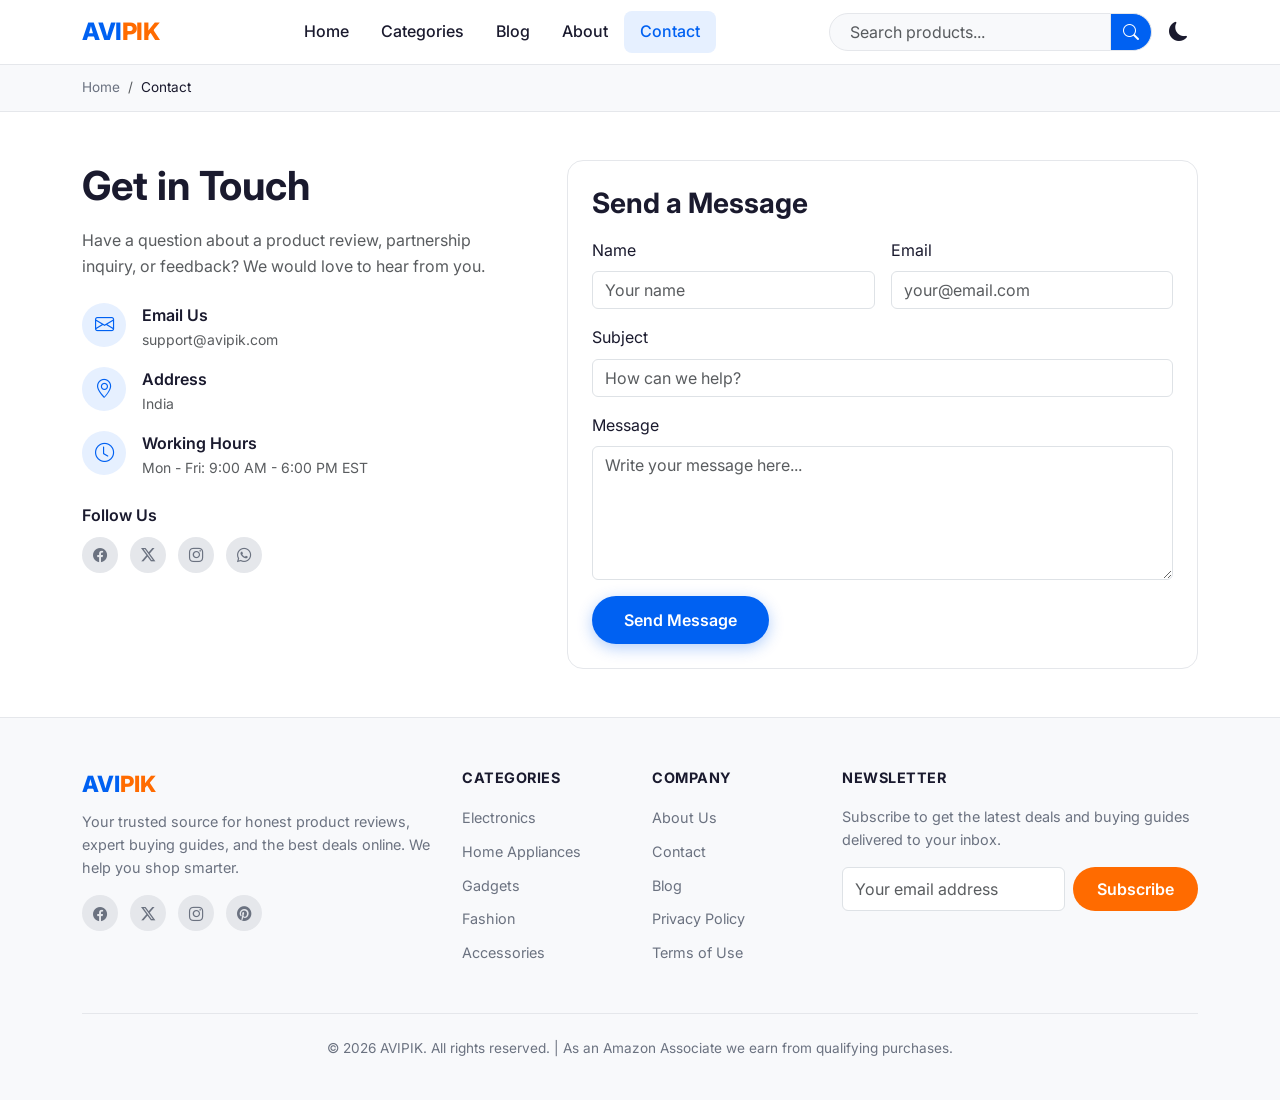
<file: contact.html>
<!DOCTYPE html>
<html lang="en">
<head>
  <meta charset="UTF-8">
  <meta name="viewport" content="width=device-width, initial-scale=1.0">
  <title>Contact Us - AVIPIK | Product Reviews & Buying Guides</title>
  <meta name="description" content="Get in touch with AVIPIK. Have questions about a product review or buying guide? Contact our team for support and partnership inquiries.">
  <link href="https://cdn.jsdelivr.net/npm/bootstrap@5.3.2/dist/css/bootstrap.min.css" rel="stylesheet">
  <link rel="stylesheet" href="https://cdn.jsdelivr.net/npm/bootstrap-icons@1.11.1/font/bootstrap-icons.css">
  <link href="https://fonts.googleapis.com/css2?family=Inter:wght@400;500;600;700;800&display=swap" rel="stylesheet">
  <link rel="stylesheet" href="css/style.css">
</head>
<body>
  <header class="site-header">
    <nav class="navbar navbar-expand-lg">
      <div class="container">
        <a class="navbar-brand" href="index.html">AVI<span>PIK</span></a>
        <button class="navbar-toggler" type="button" data-bs-toggle="collapse" data-bs-target="#mainNav">
          <span class="navbar-toggler-icon"></span>
        </button>
        <div class="collapse navbar-collapse" id="mainNav">
          <ul class="navbar-nav mx-auto">
            <li class="nav-item"><a class="nav-link" href="index.html">Home</a></li>
            <li class="nav-item"><a class="nav-link" href="category.html">Categories</a></li>
            <li class="nav-item"><a class="nav-link" href="blog.html">Blog</a></li>
            <li class="nav-item"><a class="nav-link" href="about.html">About</a></li>
            <li class="nav-item"><a class="nav-link active" href="contact.html">Contact</a></li>
          </ul>
          <form class="d-flex search-form me-2" role="search">
            <input class="form-control" type="search" placeholder="Search products..." aria-label="Search">
            <button class="btn" type="submit"><i class="bi bi-search"></i></button>
          </form>
          <button class="theme-toggle" id="themeToggle" title="Toggle dark mode"><i class="bi bi-moon-fill"></i></button>
        </div>
      </div>
    </nav>
  </header>

  <div class="breadcrumb-wrapper">
    <div class="container">
      <nav aria-label="breadcrumb">
        <ol class="breadcrumb">
          <li class="breadcrumb-item"><a href="index.html">Home</a></li>
          <li class="breadcrumb-item active" aria-current="page">Contact</li>
        </ol>
      </nav>
    </div>
  </div>

  <div class="container my-5">
    <div class="row g-5">
      <div class="col-lg-5">
        <h1 class="fw-bold mb-3">Get in Touch</h1>
        <p class="text-muted mb-4">Have a question about a product review, partnership inquiry, or feedback? We would love to hear from you.</p>
        <div class="d-flex align-items-start mb-3">
          <div class="me-3" style="width:44px;height:44px;background:var(--primary-light);color:var(--primary);border-radius:50%;display:flex;align-items:center;justify-content:center;font-size:1.2rem">
            <i class="bi bi-envelope"></i>
          </div>
          <div>
            <div class="fw-semibold">Email Us</div>
            <div class="small text-muted">support@avipik.com</div>
          </div>
        </div>
        <div class="d-flex align-items-start mb-3">
          <div class="me-3" style="width:44px;height:44px;background:var(--primary-light);color:var(--primary);border-radius:50%;display:flex;align-items:center;justify-content:center;font-size:1.2rem">
            <i class="bi bi-geo-alt"></i>
          </div>
          <div>
            <div class="fw-semibold">Address</div>
            <div class="small text-muted">India</div>
          </div>
        </div>
        <div class="d-flex align-items-start mb-3">
          <div class="me-3" style="width:44px;height:44px;background:var(--primary-light);color:var(--primary);border-radius:50%;display:flex;align-items:center;justify-content:center;font-size:1.2rem">
            <i class="bi bi-clock"></i>
          </div>
          <div>
            <div class="fw-semibold">Working Hours</div>
            <div class="small text-muted">Mon - Fri: 9:00 AM - 6:00 PM EST</div>
          </div>
        </div>
        <div class="mt-4">
          <div class="fw-semibold mb-2">Follow Us</div>
          <div class="social-links">
            <a href="#" aria-label="Facebook"><i class="bi bi-facebook"></i></a>
            <a href="#" aria-label="Twitter"><i class="bi bi-twitter-x"></i></a>
            <a href="#" aria-label="Instagram"><i class="bi bi-instagram"></i></a>
            <a href="#" aria-label="Whatsapp"><i class="bi bi-whatsapp"></i></a>
          </div>
        </div>
      </div>
      <div class="col-lg-7">
        <div class="p-4 rounded-4 border" style="border-color:var(--border)!important;background:var(--bg)">
          <h3 class="fw-bold mb-3">Send a Message</h3>
          <form>
            <div class="row g-3 mb-3">
              <div class="col-md-6">
                <label class="form-label">Name</label>
                <input type="text" class="form-control" placeholder="Your name" required>
              </div>
              <div class="col-md-6">
                <label class="form-label">Email</label>
                <input type="email" class="form-control" placeholder="your@email.com" required>
              </div>
            </div>
            <div class="mb-3">
              <label class="form-label">Subject</label>
              <input type="text" class="form-control" placeholder="How can we help?">
            </div>
            <div class="mb-3">
              <label class="form-label">Message</label>
              <textarea class="form-control" rows="5" placeholder="Write your message here..." required></textarea>
            </div>
            <button type="submit" class="btn btn-primary-custom">Send Message</button>
          </form>
        </div>
      </div>
    </div>
  </div>

  <footer class="site-footer">
    <div class="container">
      <div class="row gy-4">
        <div class="col-lg-4">
          <div class="footer-brand">AVI<span>PIK</span></div>
          <p class="footer-desc">Your trusted source for honest product reviews, expert buying guides, and the best deals online. We help you shop smarter.</p>
          <div class="social-links mt-3">
            <a href="#" aria-label="Facebook"><i class="bi bi-facebook"></i></a>
            <a href="#" aria-label="Twitter"><i class="bi bi-twitter-x"></i></a>
            <a href="#" aria-label="Instagram"><i class="bi bi-instagram"></i></a>
            <a href="#" aria-label="Pinterest"><i class="bi bi-pinterest"></i></a>
          </div>
        </div>
        <div class="col-6 col-lg-2">
          <div class="footer-heading">Categories</div>
          <ul class="footer-links">
            <li><a href="category.html">Electronics</a></li>
            <li><a href="category.html">Home Appliances</a></li>
            <li><a href="category.html">Gadgets</a></li>
            <li><a href="category.html">Fashion</a></li>
            <li><a href="category.html">Accessories</a></li>
          </ul>
        </div>
        <div class="col-6 col-lg-2">
          <div class="footer-heading">Company</div>
          <ul class="footer-links">
            <li><a href="about.html">About Us</a></li>
            <li><a href="contact.html">Contact</a></li>
            <li><a href="blog.html">Blog</a></li>
            <li><a href="#">Privacy Policy</a></li>
            <li><a href="#">Terms of Use</a></li>
          </ul>
        </div>
        <div class="col-lg-4">
          <div class="footer-heading">Newsletter</div>
          <p class="footer-desc">Subscribe to get the latest deals and buying guides delivered to your inbox.</p>
          <form class="d-flex gap-2 mt-2">
            <input type="email" class="form-control" placeholder="Your email address" required>
            <button class="btn btn-accent" type="submit" id="notifyBtn">Subscribe</button>
          </form>
        </div>
      </div>
      <div class="footer-bottom">
        <p>&copy; 2026 AVIPIK. All rights reserved. | As an Amazon Associate we earn from qualifying purchases.</p>
      </div>
    </div>
  </footer>

  <button class="scroll-top" id="scrollTop" aria-label="Scroll to top"><i class="bi bi-arrow-up"></i></button>
  <script src="https://cdn.jsdelivr.net/npm/bootstrap@5.3.2/dist/js/bootstrap.bundle.min.js"></script>
  <script src="js/main.js"></script>
</body>
</html>
</file>
<file: css/style.css>
:root {
  --primary: #0061f2;
  --primary-dark: #004bbd;
  --primary-light: #e6f0ff;
  --accent: #ff6b00;
  --accent-hover: #e55f00;
  --success: #00c853;
  --bg: #ffffff;
  --bg-alt: #f8f9fb;
  --text: #1a1a2e;
  --text-muted: #6b7280;
  --border: #e5e7eb;
  --shadow: 0 4px 20px rgba(0,0,0,0.06);
  --shadow-lg: 0 10px 40px rgba(0,0,0,0.1);
  --radius: 12px;
  --radius-sm: 8px;
  --transition: all 0.25s ease;
}

[data-theme="dark"] {
  --bg: #0f172a;
  --bg-alt: #1e293b;
  --text: #f1f5f9;
  --text-muted: #94a3b8;
  --border: #334155;
  --shadow: 0 4px 20px rgba(0,0,0,0.3);
  --shadow-lg: 0 10px 40px rgba(0,0,0,0.4);
}

* { margin: 0; padding: 0; box-sizing: border-box; }

html { scroll-behavior: smooth; }

body {
  font-family: 'Inter', -apple-system, BlinkMacSystemFont, 'Segoe UI', Roboto, sans-serif;
  background: var(--bg);
  color: var(--text);
  line-height: 1.6;
  transition: background 0.3s, color 0.3s;
}

/* Typography */
h1, h2, h3, h4, h5, h6 { font-weight: 700; line-height: 1.3; }

.section-title {
  font-size: 1.75rem;
  margin-bottom: 0.5rem;
  position: relative;
  display: inline-block;
}

.section-title::after {
  content: '';
  display: block;
  width: 50px;
  height: 4px;
  background: var(--primary);
  border-radius: 2px;
  margin-top: 8px;
}

.section-subtitle {
  color: var(--text-muted);
  font-size: 0.95rem;
  margin-bottom: 2rem;
}

/* Header */
.site-header {
  background: var(--bg);
  border-bottom: 1px solid var(--border);
  position: sticky;
  top: 0;
  z-index: 1030;
  transition: var(--transition);
}

.site-header.scrolled {
  box-shadow: var(--shadow);
}

.navbar-brand {
  font-weight: 800;
  font-size: 1.5rem;
  color: var(--primary) !important;
  letter-spacing: -0.5px;
}

.navbar-brand span { color: var(--accent); }

.nav-link {
  font-weight: 500;
  color: var(--text) !important;
  padding: 0.5rem 1rem !important;
  border-radius: var(--radius-sm);
  transition: var(--transition);
}

.nav-link:hover, .nav-link.active {
  background: var(--primary-light);
  color: var(--primary) !important;
}

.search-form .form-control {
  border-radius: 50px 0 0 50px;
  border: 1px solid var(--border);
  padding-left: 1.25rem;
  background: var(--bg-alt);
}

.search-form .btn {
  border-radius: 0 50px 50px 0;
  border: 1px solid var(--border);
  border-left: 0;
  background: var(--primary);
  color: #fff;
}

.theme-toggle {
  border: none;
  background: transparent;
  color: var(--text);
  font-size: 1.2rem;
  padding: 0.4rem 0.6rem;
  border-radius: var(--radius-sm);
  cursor: pointer;
  transition: var(--transition);
}

.theme-toggle:hover { background: var(--bg-alt); }

/* Hero */
.hero-section {
  background: linear-gradient(135deg, var(--primary-light) 0%, #fff 100%);
  padding: 4rem 0;
  position: relative;
  overflow: hidden;
}

[data-theme="dark"] .hero-section {
  background: linear-gradient(135deg, #0f172a 0%, #1e293b 100%);
}

.hero-title {
  font-size: 2.75rem;
  font-weight: 800;
  line-height: 1.2;
  margin-bottom: 1rem;
}

.hero-text {
  font-size: 1.1rem;
  color: var(--text-muted);
  margin-bottom: 1.5rem;
  max-width: 500px;
}

.btn-primary-custom {
  background: var(--primary);
  border: none;
  color: #fff;
  padding: 0.75rem 2rem;
  border-radius: 50px;
  font-weight: 600;
  transition: var(--transition);
  box-shadow: 0 4px 15px rgba(0,97,242,0.3);
}

.btn-primary-custom:hover {
  background: var(--primary-dark);
  transform: translateY(-2px);
  box-shadow: 0 6px 20px rgba(0,97,242,0.4);
  color: #fff;
}

.btn-accent {
  background: var(--accent);
  border: none;
  color: #fff;
  padding: 0.6rem 1.5rem;
  border-radius: 50px;
  font-weight: 600;
  transition: var(--transition);
}

.btn-accent:hover {
  background: var(--accent-hover);
  transform: translateY(-2px);
  color: #fff;
}

/* Cards */
.product-card {
  background: var(--bg);
  border: 1px solid var(--border);
  border-radius: var(--radius);
  overflow: hidden;
  transition: var(--transition);
  height: 100%;
  display: flex;
  flex-direction: column;
}

.product-card:hover {
  transform: translateY(-6px);
  box-shadow: var(--shadow-lg);
  border-color: transparent;
}

.product-card .card-img-wrapper {
  position: relative;
  padding-top: 75%;
  overflow: hidden;
  background: var(--bg-alt);
}

.product-card .card-img-wrapper img {
  position: absolute;
  top: 0; left: 0;
  width: 100%; height: 100%;
  object-fit: cover;
  transition: transform 0.4s ease;
}

.product-card:hover .card-img-wrapper img {
  transform: scale(1.05);
}

.badge-deal {
  position: absolute;
  top: 12px; left: 12px;
  background: var(--accent);
  color: #fff;
  font-size: 0.7rem;
  font-weight: 700;
  padding: 0.3rem 0.7rem;
  border-radius: 50px;
  z-index: 2;
}

.badge-category {
  position: absolute;
  top: 12px; right: 12px;
  background: rgba(255,255,255,0.95);
  color: var(--primary);
  font-size: 0.7rem;
  font-weight: 600;
  padding: 0.3rem 0.7rem;
  border-radius: 50px;
  z-index: 2;
}

.card-body { padding: 1.25rem; flex: 1; display: flex; flex-direction: column; }

.card-title {
  font-size: 1rem;
  font-weight: 700;
  margin-bottom: 0.5rem;
  line-height: 1.4;
}

.card-title a {
  color: var(--text);
  text-decoration: none;
  transition: color 0.2s;
}

.card-title a:hover { color: var(--primary); }

.stars {
  color: #fbbf24;
  font-size: 0.85rem;
  margin-bottom: 0.5rem;
}

.stars .reviews {
  color: var(--text-muted);
  font-size: 0.8rem;
  margin-left: 4px;
}

.price-current {
  font-size: 1.25rem;
  font-weight: 800;
  color: var(--primary);
}

.price-old {
  font-size: 0.9rem;
  color: var(--text-muted);
  text-decoration: line-through;
  margin-left: 6px;
}

.discount-tag {
  background: #dcfce7;
  color: #166534;
  font-size: 0.75rem;
  font-weight: 700;
  padding: 0.15rem 0.5rem;
  border-radius: 4px;
  margin-left: 6px;
}

[data-theme="dark"] .discount-tag {
  background: #14532d;
  color: #86efac;
}

.card-footer-area {
  margin-top: auto;
  padding-top: 1rem;
  border-top: 1px solid var(--border);
}

/* Category Cards */
.category-card {
  background: var(--bg);
  border: 1px solid var(--border);
  border-radius: var(--radius);
  padding: 1.5rem;
  text-align: center;
  transition: var(--transition);
  text-decoration: none;
  color: var(--text);
  display: block;
}

.category-card:hover {
  background: var(--primary);
  color: #fff;
  border-color: var(--primary);
  transform: translateY(-4px);
  box-shadow: var(--shadow-lg);
}

.category-card .cat-icon {
  width: 60px; height: 60px;
  background: var(--primary-light);
  color: var(--primary);
  border-radius: 50%;
  display: flex;
  align-items: center;
  justify-content: center;
  font-size: 1.5rem;
  margin: 0 auto 1rem;
  transition: var(--transition);
}

.category-card:hover .cat-icon {
  background: rgba(255,255,255,0.2);
  color: #fff;
}

.category-card h5 {
  font-size: 1rem;
  font-weight: 700;
  margin-bottom: 0.25rem;
}

.category-card small {
  font-size: 0.8rem;
  opacity: 0.8;
}

/* Deals Bar */
.deals-bar {
  background: linear-gradient(90deg, #fff7ed 0%, #ffedd5 100%);
  border: 1px solid #fed7aa;
  border-radius: var(--radius);
  padding: 1rem 1.5rem;
  margin-bottom: 2rem;
}

[data-theme="dark"] .deals-bar {
  background: linear-gradient(90deg, #451a03 0%, #78350f 100%);
  border-color: #92400e;
}

.deals-bar .countdown {
  font-weight: 700;
  color: var(--accent);
  font-variant-numeric: tabular-nums;
}

/* Comparison Table */
.compare-table th,
.compare-table td {
  padding: 1rem;
  border: 1px solid var(--border);
  vertical-align: middle;
}

.compare-table thead th {
  background: var(--bg-alt);
  font-weight: 700;
  text-align: center;
}

.compare-table tbody th {
  background: var(--bg-alt);
  font-weight: 600;
  width: 20%;
}

.compare-table .winner {
  background: #dcfce7 !important;
}

[data-theme="dark"] .compare-table .winner {
  background: #14532d !important;
}

.compare-product-img {
  width: 80px;
  height: 80px;
  object-fit: cover;
  border-radius: var(--radius-sm);
  margin-bottom: 0.5rem;
}

/* Review Page */
.review-hero {
  background: var(--bg-alt);
  border-radius: var(--radius);
  padding: 2rem;
  margin-bottom: 2rem;
}

.pros-cons-box {
  border-radius: var(--radius);
  padding: 1.5rem;
  height: 100%;
}

.pros-box {
  background: #f0fdf4;
  border: 1px solid #bbf7d0;
}

[data-theme="dark"] .pros-box {
  background: #14532d;
  border-color: #22c55e;
}

.cons-box {
  background: #fef2f2;
  border: 1px solid #fecaca;
}

[data-theme="dark"] .cons-box {
  background: #450a0a;
  border-color: #ef4444;
}

.pros-cons-box h4 {
  font-size: 1rem;
  margin-bottom: 1rem;
}

.pros-box h4 { color: #166534; }
[data-theme="dark"] .pros-box h4 { color: #86efac; }

.cons-box h4 { color: #991b1b; }
[data-theme="dark"] .cons-box h4 { color: #fca5a5; }

.pros-cons-box ul {
  list-style: none;
  padding: 0;
  margin: 0;
}

.pros-cons-box li {
  padding: 0.4rem 0;
  font-size: 0.9rem;
  display: flex;
  align-items: flex-start;
  gap: 8px;
}

.pros-box li::before {
  content: '\2713';
  color: var(--success);
  font-weight: 700;
}

.cons-box li::before {
  content: '\2717';
  color: #ef4444;
  font-weight: 700;
}

.specs-table td, .specs-table th {
  padding: 0.75rem 1rem;
  border-bottom: 1px solid var(--border);
}

.specs-table th {
  width: 35%;
  color: var(--text-muted);
  font-weight: 500;
}

/* FAQ */
.accordion-item {
  border: 1px solid var(--border);
  border-radius: var(--radius-sm);
  margin-bottom: 0.75rem;
  overflow: hidden;
  background: var(--bg);
}

.accordion-button {
  background: var(--bg);
  color: var(--text);
  font-weight: 600;
  padding: 1rem 1.25rem;
  box-shadow: none;
}

.accordion-button:not(.collapsed) {
  background: var(--primary-light);
  color: var(--primary);
  box-shadow: none;
}

.accordion-button::after {
  filter: brightness(0.5);
}

[data-theme="dark"] .accordion-button::after {
  filter: invert(1);
}

/* Blog */
.blog-card {
  background: var(--bg);
  border: 1px solid var(--border);
  border-radius: var(--radius);
  overflow: hidden;
  transition: var(--transition);
  height: 100%;
  display: flex;
  flex-direction: column;
}

.blog-card:hover {
  box-shadow: var(--shadow-lg);
  transform: translateY(-4px);
}

.blog-card .blog-img {
  width: 100%;
  height: 200px;
  object-fit: cover;
}

.blog-card .blog-meta {
  font-size: 0.8rem;
  color: var(--text-muted);
  margin-bottom: 0.5rem;
}

.blog-card .blog-meta span {
  margin-right: 1rem;
}

.blog-card .card-title {
  font-size: 1.1rem;
}

/* Newsletter */
.newsletter-section {
  background: linear-gradient(135deg, var(--primary) 0%, var(--primary-dark) 100%);
  border-radius: var(--radius);
  padding: 3rem 2rem;
  color: #fff;
  text-align: center;
  position: relative;
  overflow: hidden;
}

.newsletter-section::before {
  content: '';
  position: absolute;
  top: -50%; right: -20%;
  width: 400px; height: 400px;
  background: rgba(255,255,255,0.05);
  border-radius: 50%;
}

.newsletter-section .form-control {
  border-radius: 50px;
  border: none;
  padding: 0.75rem 1.5rem;
}

.newsletter-section .btn {
  border-radius: 50px;
  background: var(--accent);
  color: #fff;
  font-weight: 600;
  border: none;
  padding: 0.75rem 2rem;
}

.newsletter-section .btn:hover {
  background: var(--accent-hover);
  color: #fff;
}

/* Footer */
.site-footer {
  background: var(--bg-alt);
  border-top: 1px solid var(--border);
  padding: 3rem 0 1.5rem;
}

.footer-brand {
  font-weight: 800;
  font-size: 1.4rem;
  color: var(--primary);
}

.footer-brand span { color: var(--accent); }

.footer-desc {
  color: var(--text-muted);
  font-size: 0.9rem;
  margin-top: 0.5rem;
}

.footer-heading {
  font-size: 0.9rem;
  font-weight: 700;
  text-transform: uppercase;
  letter-spacing: 0.5px;
  margin-bottom: 1rem;
  color: var(--text);
}

.footer-links {
  list-style: none;
  padding: 0;
}

.footer-links li { margin-bottom: 0.5rem; }

.footer-links a {
  color: var(--text-muted);
  text-decoration: none;
  font-size: 0.9rem;
  transition: color 0.2s;
}

.footer-links a:hover { color: var(--primary); }

.social-links a {
  display: inline-flex;
  width: 36px; height: 36px;
  align-items: center;
  justify-content: center;
  border-radius: 50%;
  background: var(--border);
  color: var(--text-muted);
  text-decoration: none;
  margin-right: 8px;
  transition: var(--transition);
  font-size: 0.9rem;
}

.social-links a:hover {
  background: var(--primary);
  color: #fff;
}

.footer-bottom {
  border-top: 1px solid var(--border);
  padding-top: 1.5rem;
  margin-top: 2rem;
  text-align: center;
  color: var(--text-muted);
  font-size: 0.85rem;
}

/* Breadcrumb */
.breadcrumb-wrapper {
  background: var(--bg-alt);
  padding: 0.75rem 0;
  border-bottom: 1px solid var(--border);
}

.breadcrumb {
  margin-bottom: 0;
  font-size: 0.85rem;
}

.breadcrumb-item a {
  color: var(--text-muted);
  text-decoration: none;
}

.breadcrumb-item.active { color: var(--text); }

/* Pagination */
.pagination .page-link {
  border: 1px solid var(--border);
  color: var(--text);
  border-radius: var(--radius-sm);
  margin: 0 3px;
}

.pagination .page-link:hover,
.pagination .active .page-link {
  background: var(--primary);
  border-color: var(--primary);
  color: #fff;
}

/* Filter sidebar */
.filter-sidebar {
  background: var(--bg);
  border: 1px solid var(--border);
  border-radius: var(--radius);
  padding: 1.5rem;
}

.filter-sidebar h5 {
  font-size: 1rem;
  font-weight: 700;
  margin-bottom: 1rem;
  padding-bottom: 0.5rem;
  border-bottom: 1px solid var(--border);
}

.form-check-label {
  font-size: 0.9rem;
  color: var(--text-muted);
}

/* Scroll to top */
.scroll-top {
  position: fixed;
  bottom: 20px; right: 20px;
  width: 44px; height: 44px;
  background: var(--primary);
  color: #fff;
  border: none;
  border-radius: 50%;
  display: flex;
  align-items: center;
  justify-content: center;
  cursor: pointer;
  opacity: 0;
  visibility: hidden;
  transition: var(--transition);
  z-index: 1040;
  box-shadow: var(--shadow);
}

.scroll-top.visible {
  opacity: 1;
  visibility: visible;
}

.scroll-top:hover {
  background: var(--primary-dark);
  transform: translateY(-3px);
}

/* Rating bar */
.rating-bar {
  display: flex;
  align-items: center;
  gap: 10px;
  margin-bottom: 0.5rem;
}

.rating-bar .bar-track {
  flex: 1;
  height: 8px;
  background: var(--border);
  border-radius: 4px;
  overflow: hidden;
}

.rating-bar .bar-fill {
  height: 100%;
  background: #fbbf24;
  border-radius: 4px;
}

/* Share buttons */
.share-btn {
  display: inline-flex;
  align-items: center;
  gap: 6px;
  padding: 0.4rem 0.8rem;
  border-radius: var(--radius-sm);
  font-size: 0.85rem;
  font-weight: 500;
  text-decoration: none;
  transition: var(--transition);
  border: 1px solid var(--border);
  color: var(--text);
  background: var(--bg);
}

.share-btn:hover {
  background: var(--bg-alt);
  color: var(--primary);
}

/* Responsive */
@media (max-width: 768px) {
  .hero-title { font-size: 2rem; }
  .section-title { font-size: 1.4rem; }
  .newsletter-section { padding: 2rem 1rem; }
  .search-form { margin-top: 0.75rem; width: 100%; }
}

/* Animations */
@keyframes fadeInUp {
  from { opacity: 0; transform: translateY(20px); }
  to { opacity: 1; transform: translateY(0); }
}

.animate-in {
  animation: fadeInUp 0.5s ease forwards;
}
</file>
